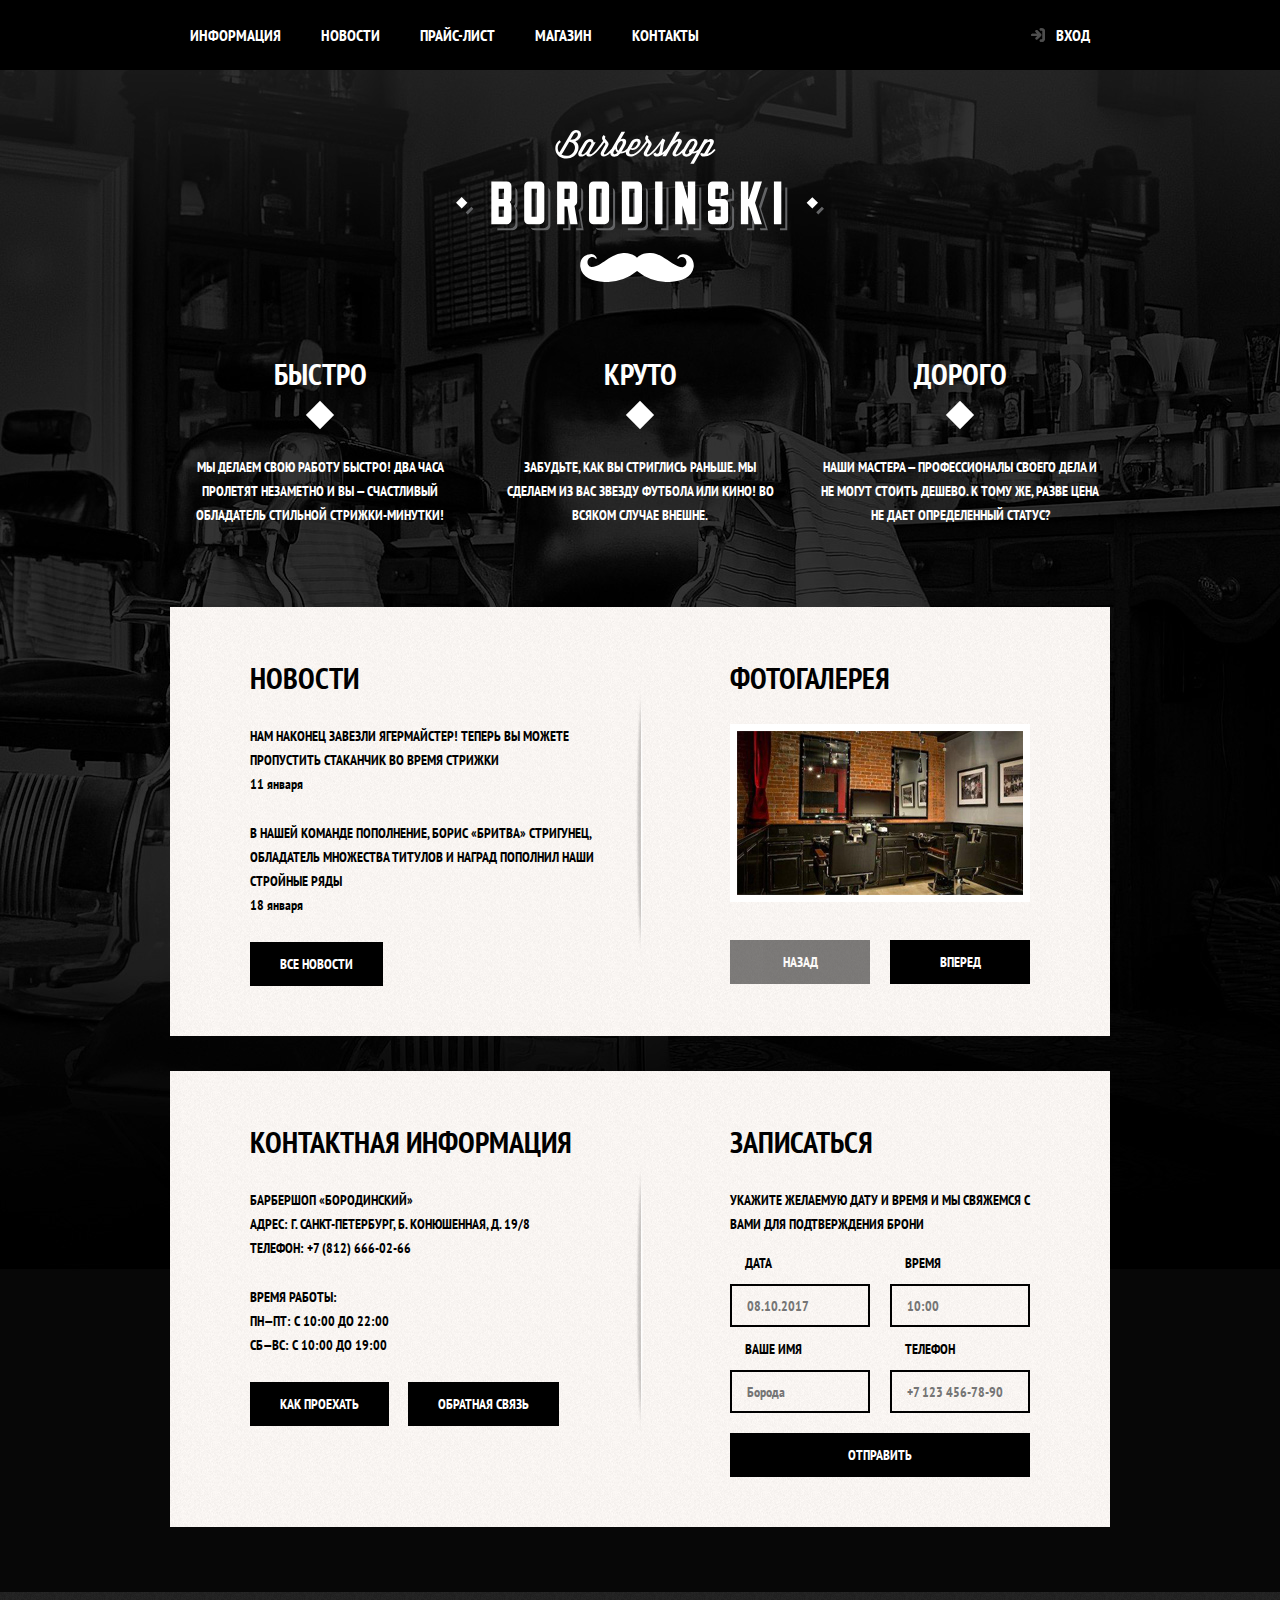
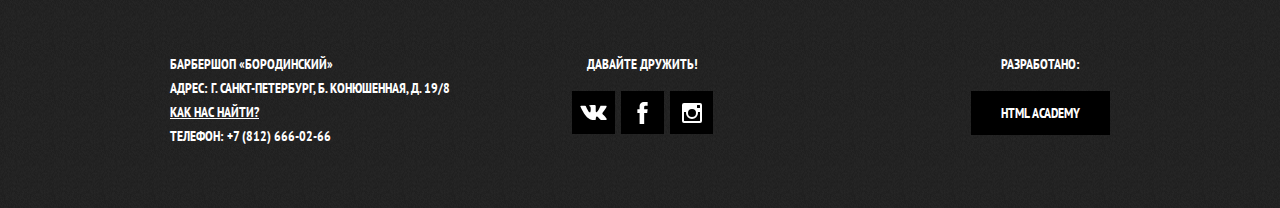
<file: index.html>
<!DOCTYPE html>
<html lang="ru">

<head>
  <meta charset="utf-8">
  <title>Барбершоп «Бородинский»</title>
  <link href="https://fonts.googleapis.com/css?family=PT+Sans+Narrow:400,700&amp;subset=latin,cyrillic" rel="stylesheet">
  <link href="css/normalize.css" rel="stylesheet">
  <link href="css/style.css" rel="stylesheet">
</head>

<body>

  <header class="main-header">
    <nav class="main-navigation">
      <a class="main-header-logo">
        <img src="img/index-logo.svg" width="368" height="153" alt="Логотип барбершопа «Бородинский»">
      </a>
      <div class="main-navigation-wrapper">
        <div class="container">
          <ul class="site-navigation">
            <li>
              <a href="info.html">Информация</a>
            </li>
            <li>
              <a href="news.html">Новости</a>
            </li>
            <li>
              <a href="price.html">Прайс-лист</a>
            </li>
            <li>
              <a href="catalog.html">Магазин</a>
            </li>
            <li>
              <a href="contacts.html">Контакты</a>
            </li>
          </ul>
          <ul class="user-navigation">
            <li>
              <a class="login-link" href="login.html">Вход</a>
            </li>
          </ul>
        </div>
      </div>
    </nav>
  </header>

  <main class="container">

    <h1 class="visually-hidden">Барбершоп «Бородинский»</h1>

    <section class="features">
      <h2 class="visually-hidden">Преимущества</h2>
      <ul class="features-list">
        <li class="feature-item">
          <h3>Быстро</h3>
          <p>Мы делаем свою работу быстро! Два часа пролетят незаметно и вы — счастливый обладатель стильной стрижки-минутки!</p>
        </li>
        <li class="feature-item">
          <h3>Круто</h3>
          <p>Забудьте, как вы стриглись раньше. Мы сделаем из вас звезду футбола или кино! Во всяком случае внешне.</p>
        </li>
        <li class="feature-item">
          <h3>Дорого</h3>
          <p>Наши мастера — профессионалы своего дела и не могут стоить дешево. К тому же, разве цена не дает определенный
            статус?</p>
        </li>
      </ul>
    </section>

    <div class="index-columns">
      <section class="news">
        <h2>Новости</h2>
        <ul class="news-list">
          <li class="news-item">
            <p>Нам наконец завезли Ягермайстер! Теперь вы можете пропустить стаканчик во время стрижки</p>
            <time datetime="2016-01-11">11 января</time>
          </li>
          <li class="news-item">
            <p>В нашей команде пополнение, Борис «Бритва» Стригунец, обладатель множества титулов и наград пополнил
              наши стройные ряды</p>
            <time datetime="2016-01-18">18 января</time>
          </li>
        </ul>
        <a class="button" href="news.html">Все новости</a>
      </section>

      <section class="gallery">
        <h2>Фотогалерея</h2>
        <div class="gallery-container">
          <figure class="gallery-content">
            <a href="#">
              <img src="img/studio.jpg" width="286" height="164" alt="Интерьер">
            </a>
          </figure>
          <button class="button gallery-button gallery-button-back" type="button" disabled>Назад</button>
          <button class="button gallery-button gallery-button-next" type="button">Вперед</button>
        </div>
      </section>
    </div>

    <div class="index-columns">
      <section class="contacts">
        <h2>Контактная информация</h2>
        <p>
          Барбершоп «Бородинский»
          <br> Адрес: г. Санкт-Петербург, Б. Конюшенная, д. 19/8
          <br> Телефон: +7 (812) 666-02-66
        </p>
        <p>
          Время работы:
          <br> пн—пт: с 10:00 до 22:00
          <br> сб—вс: с 10:00 до 19:00
        </p>
        <a class="button contacts-button-map" href="map.html">Как проехать</a>
        <a class="button" href="contacts.html">Обратная связь</a>
      </section>

      <section class="appointment">
        <h2>Записаться</h2>
        <p class="appointment-info">Укажите желаемую дату и время и мы свяжемся с вами для подтверждения брони</p>
        <form class="appointment-form" action="https://echo.htmlacademy.ru" method="post">
          <p class="appointment-item">
            <label for="appointment-date">Дата</label>
            <input id="appointment-date" type="text" name="date" value="" placeholder="08.10.2017">
          </p>
          <p class="appointment-item">
            <label for="appointment-time">Время</label>
            <input id="appointment-time" type="text" name="time" value="" placeholder="10:00">
          </p>
          <p class="appointment-item">
            <label for="appointment-name">Ваше имя</label>
            <input id="appointment-name" type="text" name="name" value="" placeholder="Борода">
          </p>
          <p class="appointment-item">
            <label for="appointment-phone">Телефон</label>
            <input id="appointment-phone" type="tel" name="phone" value="" placeholder="+7 123 456-78-90">
          </p>
          <button class="button" type="submit">Отправить</button>
        </form>
      </section>
    </div>

  </main>

  <footer class="main-footer">
    <div class="container">
      <p class="footer-contacts">
        Барбершоп «Бородинский»
        <br> Адрес: г. Санкт-Петербург, Б. Конюшенная, д. 19/8
        <br>
        <a href="map.html">Как нас найти?</a>
        <br> Телефон: +7 (812) 666-02-66
      </p>
      <div class="footer-social">
        <b>Давайте дружить!</b>
        <ul>
          <li>
            <a class="social-button" href="#">
              <span class="visually-hidden">Вконтакте</span>
              <svg xmlns="http://www.w3.org/2000/svg" width="27" height="15" viewBox="0 0 26.14 14.91">
                <path
                  d="M26 13.47l-.09-.17a13.55 13.55 0 0 0-2.6-3q-.87-.83-1.1-1.12A1 1 0 0 1 22 8a10.27 10.27 0 0 1 1.22-1.78l.88-1.16q2.35-3.13 2-4L26 .94a.8.8 0 0 0-.4-.22 2.14 2.14 0 0 0-.87 0h-3.92a.51.51 0 0 0-.27 0h-.3a.6.6 0 0 0-.15.14.93.93 0 0 0-.14.24 22.22 22.22 0 0 1-1.46 3.06q-.5.84-.93 1.46a7 7 0 0 1-.71.91 4.94 4.94 0 0 1-.52.47q-.23.18-.35.15l-.23-.05a.9.9 0 0 1-.31-.33 1.49 1.49 0 0 1-.16-.53v-.55-.65-.57-1.12-1-.75a3.14 3.14 0 0 0 0-.62 2.12 2.12 0 0 0-.14-.44.73.73 0 0 0-.28-.33 1.57 1.57 0 0 0-.46-.18A9 9 0 0 0 12.57 0a8.93 8.93 0 0 0-3.25.33 1.83 1.83 0 0 0-.52.41q-.25.3-.07.33a1.67 1.67 0 0 1 1.16.59l.08.16a2.6 2.6 0 0 1 .19.63 6.32 6.32 0 0 1 .12 1 10.59 10.59 0 0 1 0 1.7q-.07.71-.13 1.1a2.21 2.21 0 0 1-.18.64 2.69 2.69 0 0 1-.16.3l-.07.07a1 1 0 0 1-.37.07.86.86 0 0 1-.46-.19 3.27 3.27 0 0 1-.56-.52 7 7 0 0 1-.66-.93q-.37-.6-.76-1.42l-.22-.39q-.2-.38-.56-1.11t-.62-1.43A.9.9 0 0 0 5.2.9h-.07a.93.93 0 0 0-.22-.16A1.44 1.44 0 0 0 4.6.65L.87.68A1 1 0 0 0 .1.94L0 1a.44.44 0 0 0 0 .22 1.08 1.08 0 0 0 .08.37Q.9 3.53 1.86 5.31t1.66 2.87Q4.23 9.27 5 10.24t1 1.24l.37.41.34.33a8.06 8.06 0 0 0 1 .78 16.34 16.34 0 0 0 1.4.9 7.6 7.6 0 0 0 1.79.72 6.19 6.19 0 0 0 2 .22h1.57a1.08 1.08 0 0 0 .72-.3l.05-.07a.9.9 0 0 0 .1-.25 1.38 1.38 0 0 0 0-.37 4.48 4.48 0 0 1 .09-1.05 2.77 2.77 0 0 1 .23-.71 1.74 1.74 0 0 1 .29-.4 1.19 1.19 0 0 1 .23-.2h.11a.86.86 0 0 1 .77.21 4.52 4.52 0 0 1 .83.79q.39.47.93 1.05a6.41 6.41 0 0 0 1 .87l.27.16a3.31 3.31 0 0 0 .71.3 1.53 1.53 0 0 0 .76.07l3.48-.05a1.58 1.58 0 0 0 .8-.17.68.68 0 0 0 .34-.37 1.06 1.06 0 0 0 0-.46 1.71 1.71 0 0 0-.1-.36z"
                  fill="#fff">
                </path>
              </svg>
            </a>
          </li>
          <li>
            <a class="social-button" href="#">
              <span class="visually-hidden">Фейсбук</span>
              <svg xmlns="http://www.w3.org/2000/svg" width="19" height="22" viewBox="0 0 10.15 21.74">
                <path d="M3.34 1.12A4.77 4.77 0 0 1 6.53 0h3.61v3.81H7.81a1.07 1.07 0 0 0-1.09.83v2.55h3.42c-.08 1.23-.24 2.45-.41 3.67h-3v10.87H2.21V10.86H0V7.21h2.19V3.66a3.83 3.83 0 0 1 1.15-2.54z" fill="#fff" />
            </a>
          </li>
          <li>
            <a class="social-button" href="#">
              <span class="visually-hidden">Инстаграм</span>
              <svg xmlns="http://www.w3.org/2000/svg" width="20" height="20" viewBox="0 0 20 20">
                <path
                  d="M18 0H2a2 2 0 0 0-2 2v16a2 2 0 0 0 2 2h16a2 2 0 0 0 2-2V2a2 2 0 0 0-2-2zm-8 6a4 4 0 1 1-4 4 4 4 0 0 1 4-4zM2.5 18a.47.47 0 0 1-.5-.5V9h2.1a3.4 3.4 0 0 0-.1 1 6 6 0 1 0 12 0 3.4 3.4 0 0 0-.1-1H18v8.5a.47.47 0 0 1-.5.5zM18 4.5a.47.47 0 0 1-.5.5h-2a.47.47 0 0 1-.5-.5v-2a.47.47 0 0 1 .5-.5h2a.47.47 0 0 1 .5.5z"
                  fill="#fff">
                </path>
              </svg>
            </a>
          </li>
        </ul>
      </div>
      <p class="footer-copyright">
        <b>Разработано:</b>
        <a class="button" href="https://htmlacademy.ru">HTML Academy</a>
      </p>
    </div>
  </footer>
  <section class="modal modal-login">
    <h2>Личный кабинет</h2>
    <p class="modal-description">Введите пожалуйста свой логин и пароль</p>
    <form class="login-form" action="https://echo.htmlacademy.ru" method="post">
      <p>
        <label class="visually-hidden" for="user-login">Логин</label>
        <input class="login-icon-user" id="user-login" type="text" name="login" placeholder="Логин">
      </p>
      <p>
        <label class="visually-hidden" for="user-password">Пароль</label>
        <input class="login-icon-password" id="user-password" type="password" name="password" placeholder="Пароль">
      </p>
      <p class="login-help">
        <label class="login-checkbox">
          <input type="checkbox" name="remember" class="visually-hidden">
          <span class="checkbox-indicator"></span>
          Запомните меня
        </label>
        <a class="restore" href="#">Я забыл пароль!</a>
      </p>
      <button class="button" type="submit">Войти</button>
    </form>
    <button class="modal-close" type="button">Закрыть</button>
  </section>

  <section class="modal modal-map">
    <h2 class="visually-hidden">Как до нас добраться</h2>
    <!-- <iframe
      src="https://www.google.com/maps/embed?pb=!1m18!1m12!1m3!1d1998.6036253002615!2d30.320858715440387!3d59.93871916905499!2m3!1f0!2f0!3f0!3m2!1i1024!2i768!4f13.1!3m3!1m2!1s0x4696310fca145cc1%3A0x42b32648d8238007!2z0JHQvtC70YzRiNCw0Y8g0JrQvtC90Y7RiNC10L3QvdCw0Y8g0YPQuy4sIDE5LzgsINCh0LDQvdC60YIt0J_QtdGC0LXRgNCx0YPRgNCzLCDQoNC-0YHRgdC40Y8sIDE5MTE4Ng!5e0!3m2!1sru!2sua!4v1624028694847!5m2!1sru!2sua"
      width="600" height="450" style="border:0;" allowfullscreen="" loading="lazy"></iframe> -->
    <p>
      <img src="img/map.jpg" width="780" height="560" alt="Офис компании по адресу ул. Большая Конюшенная 19/8, Санкт-Петербург">
    </p>
    <button class="modal-close" type="button">Закрыть</button>
  </section>
  <script src="js/popup.js"></script>
  <script src="js/map.js"></script>
</body>

</html>
</file>
<file: css/style.css>
body {
  min-width: 960px;
  margin: 0;
  padding: 0;
  font-family: "PT Sans Narrow", Arial, sans-serif;
  font-size: 14px;
  line-height: 24px;
  font-weight: 700;
  color: #ffffff;
  text-transform: uppercase;
  background-color: #000000;
  background-image: url("../img/bg.jpg");
  background-position: top center;
  background-repeat: no-repeat;
}

.inner-page {
  color: #000000;
  background-color: #f9f6f3;
  background-image: url("../img/pattern-light.jpg");
  background-position: 0 0;
  background-repeat: repeat;
}

a {
  text-decoration: none;
}

img {
  max-width: 100%;
  height: auto;
}

.visually-hidden:not(:focus):not(:active),
input[type="checkbox"].visually-hidden,
input[type="radio"].visually-hidden {
  position: absolute;
  width: 1px;
  height: 1px;
  margin: -1px;
  border: 0;
  padding: 0;
  white-space: nowrap;
  clip-path: inset(100%);
  clip: rect(0 0 0 0);
  overflow: hidden;
}

.button {
  display: inline-block;
  margin-right: 16px;
  padding: 10px 30px;
  font: inherit;
  text-align: center;
  color: #ffffff;
  vertical-align: middle;
  text-transform: uppercase;
  background-color: #000000;
  border: none;
}

.button:hover,
.button:focus,
.button:active {
  background-color: #663d15;
}

.button.disabled,
.button:disabled {
  cursor: default;
  opacity: 0.5;
  background-color: #000000;
}

.container {
  width: 940px;
  margin: 0 auto;
  padding: 0 10px;
}

.main-header {
  margin-bottom: 70px;
}

.inner-page .main-header {
  margin-bottom: 70px;
  background-color: #000000;
}

.main-navigation {
  display: flex;
  flex-direction: column;
  align-items: center;
  font-size: 16px;
  line-height: 20px;
  color: #ffffff;
  background-color: transparent;
}

.inner-page .main-navigation {
  align-items: flex-start;
  flex-direction: row;
}

.main-navigation .container {
  display: flex;
}

.main-header-logo {
  order: 2;
  width: 368px;
  height: 153px;
}

.inner-page .main-header-logo {
  order: 0;
  width: 111px;
  height: 24px;
  padding: 23px 20px;
}

.main-navigation-wrapper {
  width: 100%;
  margin-bottom: 60px;
  background-color: #000000;
}

.main-navigation-wrapper .container {
  display: flex;
  justify-content: space-between;
}

.site-navigation {
  display: flex;
  flex-wrap: wrap;
  width: 620px;
  margin: 0;
  padding: 0;
  list-style: none;
}

.user-navigation {
  display: flex;
  justify-content: flex-end;
  max-width: 140px;
  margin: 0;
  padding: 0;
  list-style: none;
}

.inner-page .user-navigation {
  margin-left: auto;
}

.site-navigation a,
.user-navigation a {
  display: block;
  padding: 25px 20px;
  vertical-align: middle;
  color: #ffffff;
}

.site-navigation a:hover,
.site-navigation a:focus,
.user-navigation a:hover,
.user-navigation a:focus {
  background-color: #242424;
}

.site-navigation-current {
  position: relative;
}

.site-navigation-current a:not([href]) {
  background-color: #000000;
}

.site-navigation-current::after {
  content: "";
  position: absolute;
  right: 20px;
  bottom: 0;
  left: 20px;
  height: 5px;
  background-color: #ffffff;
}

.user-navigation .login-link {
  position: relative;
  padding-left: 50px;
}

.login-link::before {
  content: "";
  position: absolute;
  top: 27px;
  left: 24px;
  width: 16px;
  height: 18px;
  background-image: url("../img/login.svg");
  background-repeat: no-repeat;
  background-position: 0 0;
  opacity: 0.3;
}

.login-link:hover::before,
.login-link:focus::before,
.login-link:active::before {
  opacity: 1;
}

.features {
  margin-bottom: 80px;
}

.features-list {
  display: flex;
  justify-content: space-between;
  margin: 0;
  padding: 0;
  list-style: none;
}

.feature-item {
  width: 300px;
  text-align: center;
}

.feature-item h3 {
  position: relative;
  margin: 0;
  margin-bottom: 60px;
  font-size: 30px;
  line-height: 42px;
}

.feature-item h3::after {
  content: "";
  position: absolute;
  bottom: -30px;
  left: 50%;
  width: 20px;
  height: 20px;
  margin-left: -10px;
  background-color: #ffffff;
  transform: rotate(45deg);
}

.feature-item p {
  margin: 0 10px;
}

.index-columns {
  display: flex;
  justify-content: space-between;
  padding: 50px 80px;
  margin-bottom: 35px;
  color: #000000;
  background-color: #f8f5f2;
  background-image:
    url("../img/line.png"),
    url("../img/pattern-light.jpg");
  background-position: center, 0 0;
  background-repeat: no-repeat, repeat;
}

.index-columns h2 {
  margin: 0;
  margin-bottom: 25px;
  font-size: 30px;
  line-height: 42px;
}

.news {
  width: 380px;
}

.news-list {
  margin: 0;
  margin-bottom: 25px;
  padding: 0;
  list-style: none;
}

.news-item {
  margin-bottom: 25px;
}

.news-item p {
  margin: 0;
}

.news-item time {
  text-transform: none;
}

.gallery {
  width: 300px;
}

.gallery-container {
  position: relative;
  height: 260px;
}

.gallery-content {
  height: 164px;
  margin: 0;
  background-color: #cccccc;
  border: 7px solid #ffffff;
}

.gallery-content img {
  width: 286px;
  height: 164px;
}

.gallery-button {
  position: absolute;
  bottom: 0;
  box-sizing: border-box;
  width: 140px;
  margin: 0;
}

.gallery-button-back {
  left: 0;
}

.gallery-button-next {
  right: 0;
}

.contacts {
  width: 380px;
}

.contacts p {
  margin: 0;
  margin-bottom: 25px;
}

.appointment {
  width: 300px;
}

.appointment-info {
  margin: 0;
  margin-bottom: 15px;
}

.appointment-form {
  display: flex;
  flex-wrap: wrap;
  justify-content: space-between;
}

.appointment-item {
  width: 140px;
  margin: 0;
  margin-bottom: 10px;
}

.appointment-item label {
  display: block;
  margin-bottom: 9px;
  margin-left: 15px;
}

.appointment-item input {
  width: 140px;
  padding-top: 8px;
  padding-left: 15px;
  padding-right: 15px;
  padding-bottom: 7px;
  font: inherit;
  background-color: transparent;
  border: 2px solid #000000;
  box-sizing: border-box;
}

.appointment-item input:focus {
  border-color: #663d15;
}

.appointment .button {
  display: block;
  width: 100%;
  margin-top: 10px;
  margin-right: 0;
}

.inner-page-container {
  margin-bottom: 55px;
}

.page-title {
  margin: 0;
  margin-bottom: 15px;
  padding: 0;
  font-size: 30px;
  line-height: 42px;
}

.breadcrumbs {
  display: flex;
  justify-content: flex-start;
  flex-wrap: wrap;
  padding: 0;
  margin: 0;
  list-style: none;
}

.breadcrumbs li {
  position: relative;
  margin-right: 42px;
}

.breadcrumbs li:last-child {
  margin-right: 0;
}

.breadcrumbs li::after {
  content: "";
  position: absolute;
  top: 7px;
  right: -25px;
  width: 8px;
  height: 8px;
  background-color: #000000;
  transform: rotate(45deg);
}

.breadcrumbs a {
  color: #000000;
}

.breadcrumbs a:hover,
.breadcrumbs a:focus {
  text-decoration: underline;
}

.breadcrumbs-current {
  color: #aba9a7;
}

.breadcrumbs-current::after {
  display: none;
}

.catalog-columns {
  display: flex;
  justify-content: space-between;
}

.filters {
  width: 180px;
}

.filter fieldset {
  padding: 0;
  margin: 0;
  margin-bottom: 30px;
  border: none;
}

.filter fieldset:first-child {
  margin-bottom: 35px;
}

.filter legend {
  margin-bottom: 26px;
  font-size: 24px;
  line-height: 30px;
}

.filter ul {
  padding: 0;
  margin: 0;
  list-style: none;
  line-height: 18px;
}

.filter-option {
  margin-bottom: 19px;
  padding-left: 45px;
}

.filter-option label {
  position: relative;
  display: block;
  cursor: pointer;
  user-select: none;
}

.filter-input-checkbox:hover+label,
.filter-input-checkbox:focus+label {
  color: #663d15;
}

.filter-input-checkbox+label::before {
  content: "";
  position: absolute;
  left: -42px;
  top: 0;
  width: 16px;
  height: 16px;
  border: 2px solid #000000;
}

.filter-input-checkbox:checked+label::after {
  content: "";
  position: absolute;
  top: 4px;
  left: -38px;
  width: 12px;
  height: 12px;
  background-image: url("../img/cross.svg");
  background-repeat: no-repeat;
  background-position: 0 0;
}

.filter-input-radio+label::before {
  content: "";
  position: absolute;
  left: -42px;
  top: -1px;
  width: 16px;
  height: 16px;
  border: 2px solid #000000;
  border-radius: 50%;
}

.filter-input-radio:checked+label::after {
  content: "";
  position: absolute;
  top: 5px;
  left: -36px;
  width: 8px;
  height: 8px;
  background-color: #000000;
  border-radius: 50%;
}

.filter-input:hover+label,
.filter-input:focus+label {
  color: #663d15;
}

.filter-input:focus+label::before,
.filter-input:focus+label::before {
  border-color: #663d15;
  outline: thin dotted;
  outline: 5px auto -webkit-focus-ring-color;
}

.filter-input:disabled+label,
.filter-input:checked:disabled+label,
.filter-input:disabled:hover+label,
.filter-input:disabled:focus+label {
  color: #000000;
  opacity: 0.5;
  pointer-events: none;
}

.filter-button {
  padding-left: 30px;
  padding-right: 30px;
}

.catalog {
  width: 700px;
}

.catalog-list {
  display: flex;
  flex-wrap: wrap;
  padding: 0;
  margin: 0;
  margin-bottom: 25px;
  list-style: none;
}

.catalog-item {
  width: 220px;
  min-height: 285px;
  margin-bottom: 20px;
  margin-right: 20px;
  background-color: #f8f8f8;
  box-shadow: 0 0 10px rgba(0, 0, 0, 0.1);
}

.catalog-item:nth-child(3n) {
  margin-right: 0;
}

.catalog-item:hover {
  box-shadow: 0 0 10px rgba(0, 0, 0, 0.2);
}

.catalog-item a {
  display: flex;
  flex-direction: column;
  color: #000000;
}

.catalog-item h3 {
  order: 1;
  margin-top: 17px;
  margin-bottom: 12px;
  margin-left: 16px;
  margin-right: 15px;
  font-size: 14px;
  line-height: 18px;
}

.catalog-category {
  display: block;
  text-transform: none;
}

.catalog-item-image {
  width: 220px;
  height: 165px;
  margin: 0;
}

.catalog-item-price {
  display: flex;
  margin: 15px;
  margin-top: 0;
}

.catalog-item-price b {
  width: 112px;
  padding: 13px 25px 11px;
  font-size: 14px;
  line-height: 20px;
  text-align: center;
  background-color: #e5e5e5;
  box-sizing: border-box;
}

.catalog-item-price .button {
  width: 50px;
  padding: 13px 18px 11px;
  margin-right: 0;
  line-height: 20px;
  color: #ffffff;
}

.pagination-list {
  display: flex;
  flex-wrap: wrap;
  padding: 0;
  margin: 0;
  list-style: none;
}

.pagination-item {
  margin-right: 5px;
}

.pagination-item:last-child {
  margin-right: 0;
}

.pagination-item a {
  display: block;
  padding: 10px 19px;
  color: #ffffff;
  background-color: #000000;
}

.pagination-item a:hover,
.pagination-item a:focus,
.pagination-item a:active {
  background-color: #663d15;
}

.pagination-item-current a {
  color: #000000;
  background-color: #ffffff;
}

.pagination-item-current a:hover,
.pagination-item-current a:focus,
.pagination-item-current a:active {
  color: #000000;
  background-color: #ffffff;
}

.product-photos {
  width: 460px;
}

.product-photo-preview {
  display: flex;
  padding: 0;
  margin: 0;
  list-style: none;
}

.product-photo-preview li {
  width: 140px;
  height: 149px;
  margin-right: 20px;
  box-shadow: 0 0 10px 2px rgba(0, 0, 0, 0.1);
}

.product-photo-preview li:hover {
  box-shadow: 0 0 10px 2px rgba(0, 0, 0, 0.2);
}

.product-photo-preview li:nth-child(3n) {
  margin-right: 0;
}

.product-photo-full {
  width: 460px;
  height: 498px;
  margin: 0;
  margin-bottom: 20px;
  box-shadow: 0 0 10px 2px rgba(0, 0, 0, 0.1);
}

.product-article {
  text-align: right;
  color: #aeaeae;
}

.product-price b {
  line-height: 20px;
  text-align: center;
  background-color: #e5e5e5;
}

.product-info {
  width: 390px;
  padding-top: 23px;
}

.product-info p {
  margin: 0;
}

.product-description {
  display: flex;
  justify-content: space-between;
  padding-right: 10px;
  margin-bottom: 29px;
}

.product-description p {
  width: 200px;
}

.product-article {
  text-align: right;
  color: #aeaeae;
}

.product-info .product-text {
  margin-bottom: 35px;
}

.product-info .product-price {
  display: flex;
  margin-bottom: 63px;
}

.product-price b {
  width: 112px;
  padding-top: 13px;
  padding-left: 36px;
  padding-right: 36px;
  padding-bottom: 11px;
  line-height: 20px;
  text-align: center;
  background-color: #e5e5e5;
  box-sizing: border-box;
}

.product-price .button {
  padding-left: 17px;
  padding-right: 17px;
}

.product-info h3 {
  margin: 0;
  margin-bottom: 27px;
  font-size: 24px;
  line-height: 30px;
}

.product-info ul {
  margin: 0;
  padding: 0;
  list-style: none;
}

.product-info li {
  position: relative;
  padding-left: 23px;
}

.product-info li::before {
  content: "";
  position: absolute;
  top: 7px;
  left: 2px;
  width: 8px;
  height: 8px;
  background-color: #000000;
  transform: rotate(45deg);
}

.inner-content {
  margin-bottom: 75px;
}

.inner-content h2 {
  margin-top: 60px;
  margin-bottom: 30px;
  font-size: 24px;
  line-height: 30px;
}

.inner-content h3 {
  margin-top: 60px;
  margin-bottom: 30px;
  font-size: 20px;
  line-height: 24px;
}

.inner-content h2+h3 {
  margin-top: 30px;
}

.inner-content p {
  margin: 14px 0;
}

.inner-content table {
  border-collapse: collapse;
}

.inner-content td {
  padding: 10px 15px;
  border: 2px solid #000000;
}

.inner-content .big-heading {
  display: flex;
  align-items: center;
  margin-top: 55px;
  margin-bottom: 65px;
  font-size: 48px;
  line-height: 48px;
  text-align: center;
}

.big-heading::before,
.big-heading::after {
  content: "";
  flex-grow: 1;
  flex-shrink: 0;
  width: 50px;
  height: 2px;
  background: #000000;
}

.big-heading::before {
  margin-right: 25px;
}

.big-heading::after {
  margin-left: 25px;
}

.custom-list-1 {
  margin: 14px 0;
  padding: 0;
  list-style: none;
}

.custom-list-1 li {
  position: relative;
  margin-bottom: 15px;
  padding-left: 20px;
}

.custom-list-1 li::before {
  content: "";
  position: absolute;
  top: 8px;
  left: 0;
  width: 8px;
  height: 8px;
  background-color: #000000;
  transform: rotate(45deg);
}

.custom-table-1 {
  width: 100%;
}

.custom-table-1 td {
  width: 50%;
}

.custom-table-1 td:last-child {
  text-align: center;
}

.inner-columns {
  display: flex;
  justify-content: space-between;
  flex-wrap: wrap;
  margin: 60px 0;
}

.inner-column-left,
.inner-column-right {
  width: 460px;
}

.inner-column-left *:first-child,
.inner-column-right *:first-child {
  margin-top: 0;
}

.inner-column-left *:last-child,
.inner-column-right *:last-child {
  margin-bottom: 0;
}

.inner-columns>h2:first-child {
  width: 460px;
  margin-top: 0;
  margin-right: 460px;
  margin-right: calc(100% - 460px);
}

.short-text {
  padding-right: 80px;
}

@keyframes bounce {
  0% {
    transform: translateY(-2000px);
  }

  70% {
    transform: translateY(30px);
  }

  90% {
    transform: translateY(-10px);
  }

  100% {
    transform: translateY(0);
  }
}

@keyframes shake {

  0%,
  100% {
    transform: translateX(0);
  }

  10%,
  30%,
  50%,
  70%,
  90% {
    transform: translateX(-10px);
  }

  20%,
  40%,
  60%,
  80% {
    transform: translateX(10px);
  }
}

.modal {
  position: fixed;
  display: none;
  color: #000000;
  background-color: #f8f3f0;
  background-image: url("../img/pattern-light.jpg");
  background-position: 0 0;
  background-repeat: repeat;
  box-shadow: 0 30px 50px rgba(0, 0, 0, 0.7);
}

.modal-show {
  display: block;
  animation: bounce 0.6s;
}

.modal-error {
  animation: shake 0.6s;
}

.modal-login {
  top: 120px;
  left: 50%;
  width: 300px;
  margin-left: -230px;
  padding: 50px 80px;
}

.modal-close {
  position: absolute;
  top: 0;
  right: -34px;
  width: 22px;
  height: 22px;
  font-size: 0;
  background-color: transparent;
  border: 0;
  cursor: pointer;
}

.modal-close::before,
.modal-close::after {
  content: "";
  position: absolute;
  top: 10px;
  left: 2px;
  width: 19px;
  height: 3px;
  background-color: #d0d0d0;
}

.modal-close::before {
  transform: rotate(45deg);
}

.modal-close::after {
  transform: rotate(-45deg);
}

.modal-login h2 {
  margin: 0;
  margin-bottom: 20px;
  font-size: 30px;
  line-height: 42px;
}

.modal-description {
  margin: 0;
  margin-bottom: 10px;
}

.login-form p {
  margin: 0;
  margin-bottom: 10px;
}

.login-form input[type="text"],
.login-form input[type="password"] {
  box-sizing: border-box;
  width: 300px;
  padding: 10px 15px;
  padding-right: 40px;
  font: inherit;
  color: #000000;
  text-transform: uppercase;
  background-color: #f9f6f3;
  border: 2px solid #000000;
}

.login-form input:focus {
  border-color: #663d15;
}

.login-form .login-help {
  display: flex;
  flex-wrap: wrap;
  justify-content: space-between;
  margin: 15px 0;
}

.login-icon-user {
  background-image: url("../img/user.svg");
  background-position: 270px center;
  background-repeat: no-repeat;
}

.login-icon-password {
  background-image: url("../img/lock.svg");
  background-position: 270px center;
  background-repeat: no-repeat;
}

.login-checkbox {
  position: relative;
  padding-left: 30px;
  cursor: pointer;
}

.login-checkbox:hover,
.login-checkbox:focus {
  color: #663d15;
}

.login-checkbox input[type="checkbox"]+.checkbox-indicator {
  position: absolute;
  top: 0;
  left: 0;
  width: 17px;
  height: 17px;
  border: 2px solid #000000;
}

.login-checkbox input[type="checkbox"]:focus+.checkbox-indicator {
  border-color: #663d15;
  outline: thin dotted;
  outline: 5px auto -webkit-focus-ring-color;
}

.login-checkbox input[type="checkbox"]:checked+.checkbox-indicator::before,
.login-checkbox input[type="checkbox"]:checked+.checkbox-indicator::after {
  content: "";
  position: absolute;
  top: 8px;
  left: 1px;
  width: 15px;
  height: 2px;
  background-color: #000000;
}

.login-checkbox input[type="checkbox"]:checked+.checkbox-indicator::before {
  transform: rotate(45deg);
}

.login-checkbox input[type="checkbox"]:checked+.checkbox-indicator::after {
  transform: rotate(-45deg);
}

.restore {
  color: #000000;
  text-decoration: underline;
}

.restore:hover,
.restore:focus {
  text-decoration: none;
}

.login-form .button {
  width: 100%;
  margin-right: 0;
}

.modal-map {
  top: 50%;
  left: 50%;
  width: 766px;
  height: 560px;
  margin-top: -280px;
  margin-left: -390px;
  border: 7px solid white;
}

.modal-map p {
  position: absolute;
  top: 0;
  left: 0;
  z-index: 1;
  margin: 0;
}

.modal-map iframe {
  position: relative;
  z-index: 2;
  border: none;
}

.main-footer {
  padding: 60px 0;
  margin-top: 65px;
  color: #ffffff;
  background-color: #212121;
  background-image: url("../img/pattern-dark.jpg");
  background-position: 0 0;
  background-repeat: repeat;
}

.inner-page .main-footer {
  margin-top: 45px;
  background-image:
    linear-gradient(to bottom, black, transparent),
    url("img/pattern-dark.jpg");
  background-size: 10px 40px, auto;
  background-position: 0 0;
  background-repeat: repeat-x, repeat;
}

.main-footer .container {
  display: flex;
}

.footer-contacts {
  width: 320px;
  margin: 0;
  margin-right: 80px;
}

.footer-contacts a {
  color: #ffffff;
  text-decoration: underline;
}

.footer-contacts a:hover,
.footer-contacts a:focus {
  text-decoration: none;
}

.footer-social {
  width: 145px;
  text-align: center;
}

.footer-social ul {
  display: flex;
  flex-wrap: wrap;
  justify-content: space-between;
  width: 141px;
  margin: 0 auto;
  padding: 0;
  list-style: none;
}

.footer-social b {
  display: block;
  margin-bottom: 15px;
}

.social-button {
  display: flex;
  align-items: center;
  justify-content: center;
  width: 43px;
  height: 43px;
  background-color: #000000;
}

.social-button:hover,
.social-button:focus {
  background-color: #ffffff;
}

.social-button:hover path,
.social-button:focus path {
  fill: #000000;
}

.footer-copyright {
  max-width: 150px;
  margin: 0;
  margin-left: auto;
  text-align: center;
}

.footer-copyright .button {
  display: block;
  margin-right: 0;
}

.footer-copyright b {
  display: block;
  margin-bottom: 15px;
}

.footer-copyright .button:hover,
.footer-copyright .button:focus {
  color: #000000;
  background-color: #ffffff;
}
</file>
